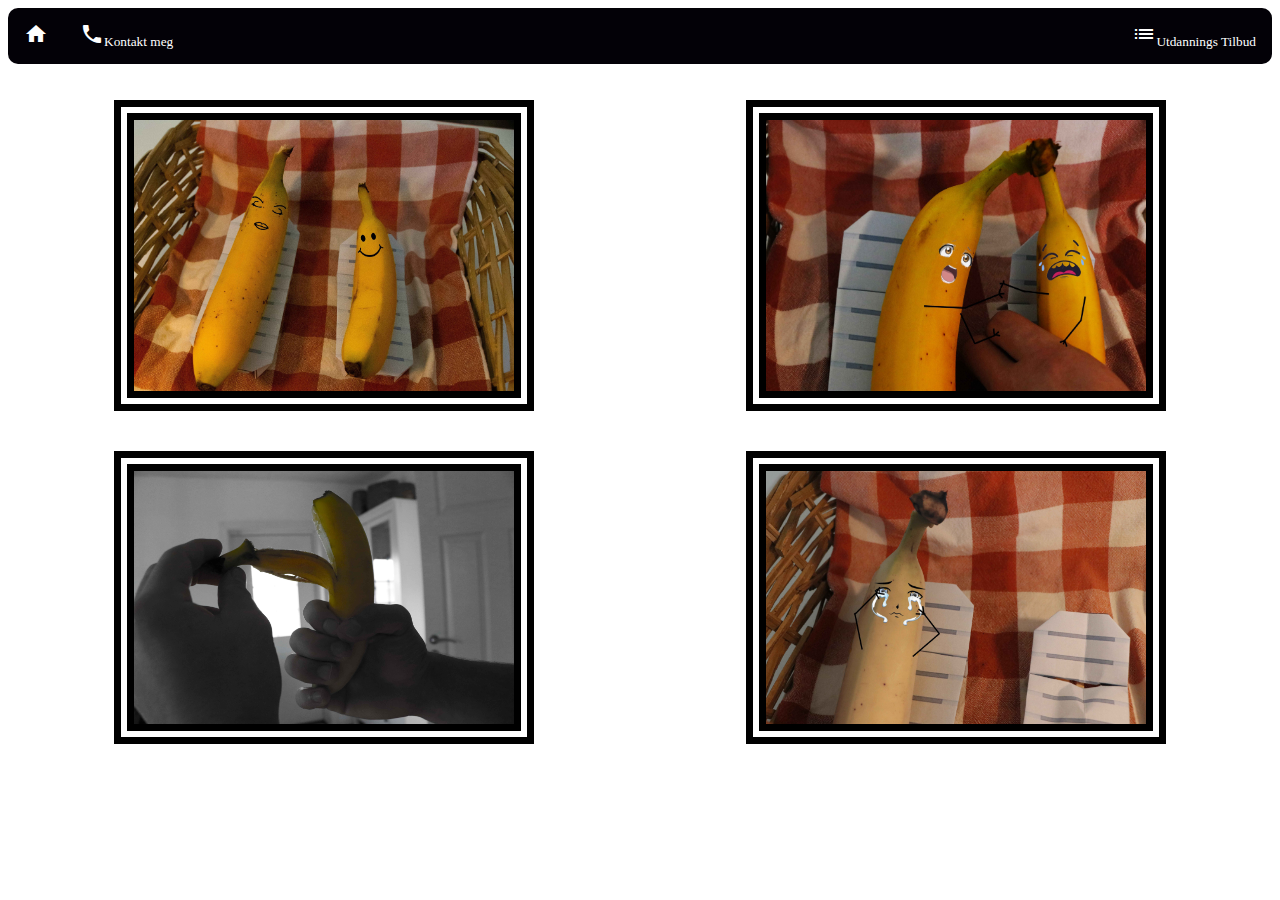
<file: html/firebilderhist.html>
<!DOCTYPE html>
<html lang="no">
<head>
    <meta charset="UTF-8">
    <meta http-equiv="X-UA-Compatible" content="IE=edge">
    <meta name="viewport" content="width=device-width, initial-scale=1.0">
    <link rel="stylesheet" href="https://fonts.googleapis.com/icon?family=Material+Icons">
    <link rel="stylesheet" href="../css/firebilderhist.css">
    <link rel="stylesheet" href="../global/global.css">
    <title>Fire Bilder Hist</title>
</head>
<body>
    <ul>
        <li><a href="../index.html"><i class="material-icons">home</i></a></li>
        <li class="dropdown";style="float:left">
          <a href="javascript:void(0)" class="dropbtn"><small><i class="material-icons">phone</i>Kontakt meg</small></a>
          <div class="dropdown-content">
            <a href="#">Tlf: +47 48349275</a>
            <a href="#">georgi.zhechev15
              @gmail.com</a>
          </div>
    
          <li class="dropdown" style="float: right">
            <a href="javascript:void(0)" class="dropbtn"><small><i class="material-icons">list</i>Utdannings Tilbud</small></a>
            <div class="dropdown-content1">
              <a href="../html/studie.html">Studie</a>
              <a href="../html/IM.html">IT og Medie</a>
              <a href="../html/ssr.html">Salg, Service og Reiseliv (USSR)</a>
              <a href="../html/medier.html">Medie og Kommunikasjon</a>
            </div>
        </li>
      </ul>



<div class="flex-container">
  <div class="div">

    <img src="../bilder/banan 1_3_11zon.jpg" alt="">
  </div>
  <div class="div">

    <img src="../bilder//banan 2.1_4_11zon.jpg" alt="">
  </div>
  <div class="div">

    <img src="../bilder/banan 3.1_5_11zon.jpg" alt="">
  </div>
  <div class="div">

    <img src="../bilder/banan 4.1_2_11zon.jpg" alt="">
  </div>
</div>      
</body>
</html>
</file>
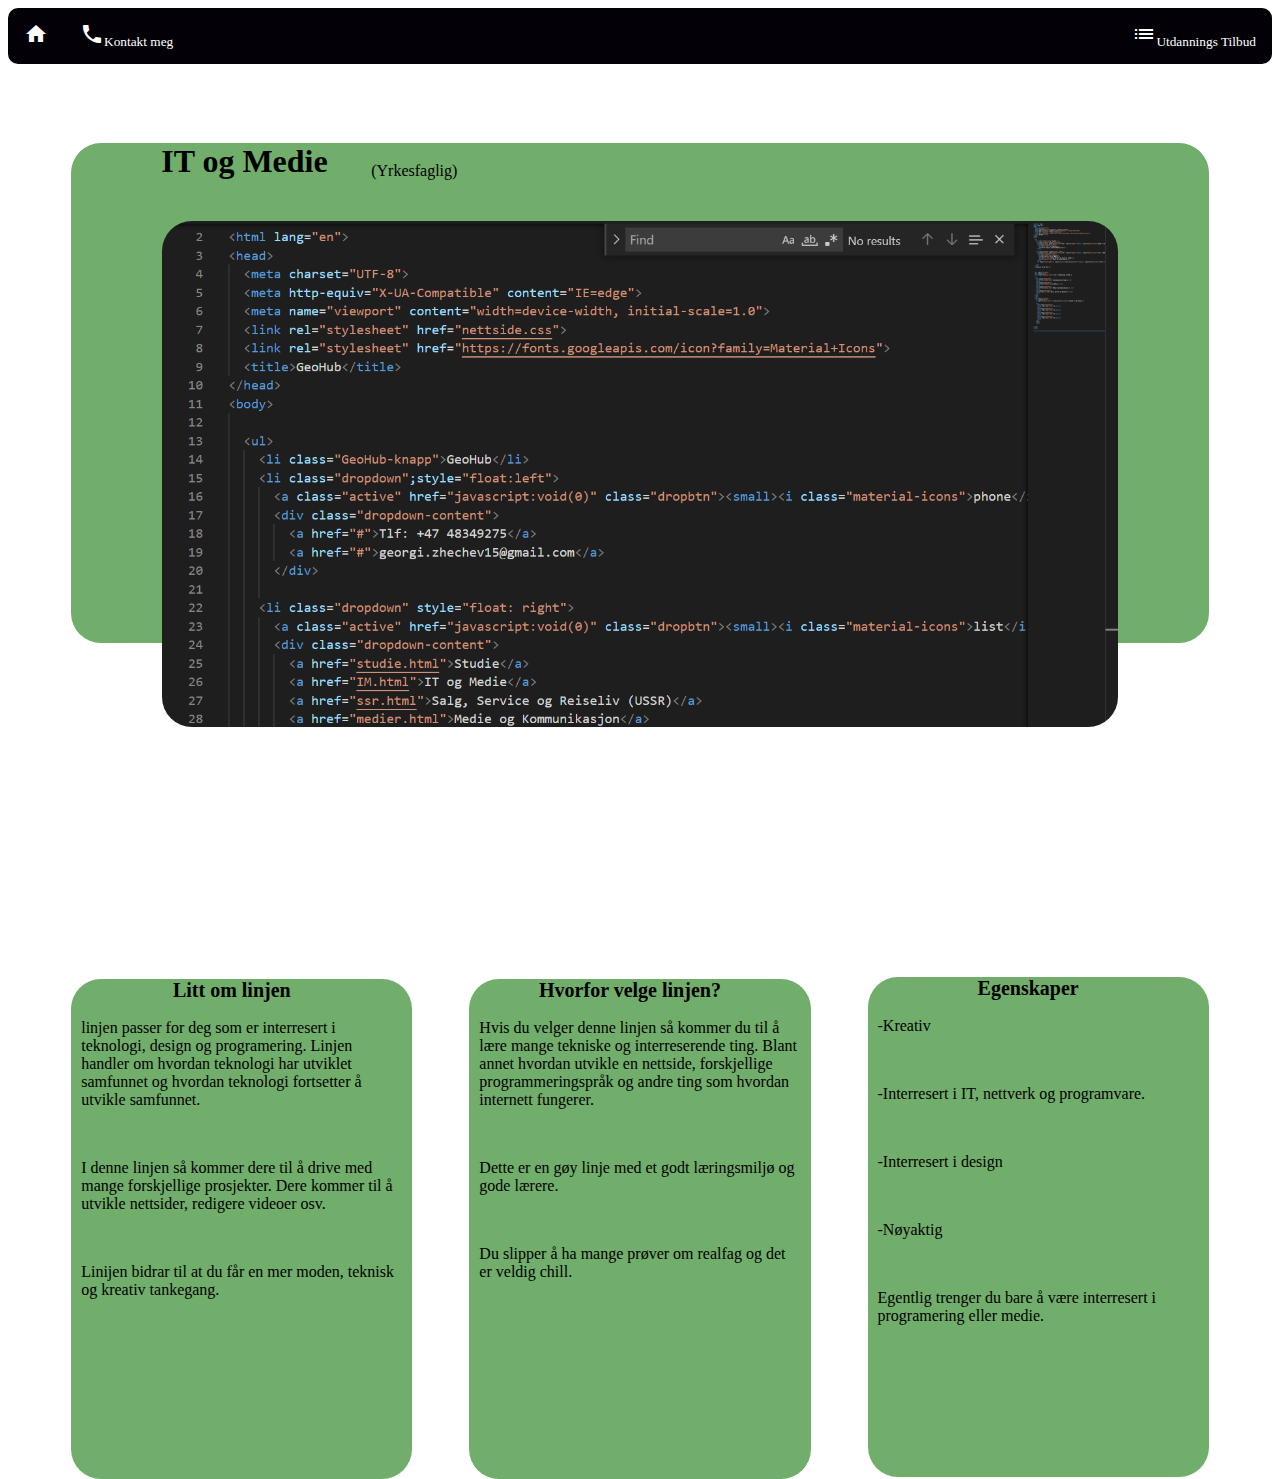
<file: html/IM.html>
<!DOCTYPE html>
<html lang="en">
<head>
    <meta charset="UTF-8">
    <meta http-equiv="X-UA-Compatible" content="IE=edge">
    <meta name="viewport" content="width=device-width, initial-scale=1.0">
    <link rel="stylesheet" href="../css/IM.css">
    <link rel="stylesheet" href="../global/global.css">
    <link rel="stylesheet" href="https://fonts.googleapis.com/icon?family=Material+Icons">
    <title>IT og Medie</title>
</head>
<body>
    <ul>
        <li><a href="../index.html"><i class="material-icons">home</i></a></li>
        <li class="dropdown";style="float:left">
          <a class="active" href="javascript:void(0)" class="dropbtn"><small><i class="material-icons">phone</i>Kontakt meg</small></a>
          <div class="dropdown-content">
            <a href="#">Tlf: +47 48349275</a>
            <a href="#">georgi.zhechev15
              @gmail.com</a>
          </div>
    
          <li class="dropdown" style="float: right">
            <a class="active" href="javascript:void(0)" class="dropbtn"><small><i class="material-icons">list</i>Utdannings Tilbud</small></a>
            <div class="dropdown-content1">
              <a href="studie.html">Studie</a>
              <a href="IM.html">IT og Medie</a>
              <a href="ssr.html">Salg, Service og Reiseliv (USSR)</a>
              <a href="medier.html">Medie og Kommunikasjon</a>
            </div>
        </li>
      </ul>
    
      <div class="container">
        <h1>IT og Medie</h1> <p class="phei">(Yrkesfaglig)</p>
        <img src="../bilder/IT.png">
        </div>
        <div class="container1">
          <div class="col-1">
            <h2 class="text">Litt om linjen</h2>
            <p class="text1"><ol> linjen passer for deg som er interresert i teknologi, design og programering.
              Linjen handler om hvordan teknologi har utviklet samfunnet og hvordan teknologi fortsetter å utvikle samfunnet.</ol><br>
              <ol>I denne linjen så kommer dere til å drive med mange forskjellige prosjekter. Dere kommer til å utvikle nettsider, redigere videoer osv. </ol><br>
              <ol>Linijen bidrar til at du får en mer moden, teknisk og kreativ tankegang.</ol></p>
          </div>
          <div class="col-2">
            <h2 class="text">Hvorfor velge linjen?</h2>
            <p class="text1"><ol>Hvis du velger denne linjen så kommer du til å lære mange tekniske og interreserende ting. Blant annet hvordan utvikle en nettside, forskjellige programmeringspråk og andre ting som hvordan internett fungerer.</ol><br>
              <ol>Dette er en gøy linje med et godt læringsmiljø og gode lærere.</ol><br>
              <ol>Du slipper å ha mange prøver om realfag og det er veldig chill.</ol></p>
          </div>
          <div class="col-3">
            <h2 class="text">Egenskaper</h2>
            <p class="text1"><ol>-Kreativ</ol><br>
              <ol>-Interresert i IT, nettverk og programvare.</ol><br>
              <ol>-Interresert i design</ol><br>
              <ol class="ol1">-Nøyaktig</ol><br>
              <ol>Egentlig trenger du bare å være interresert i programering eller medie.</ol>
            </p>
          </div>
        </div>
</body>
</html>
</file>
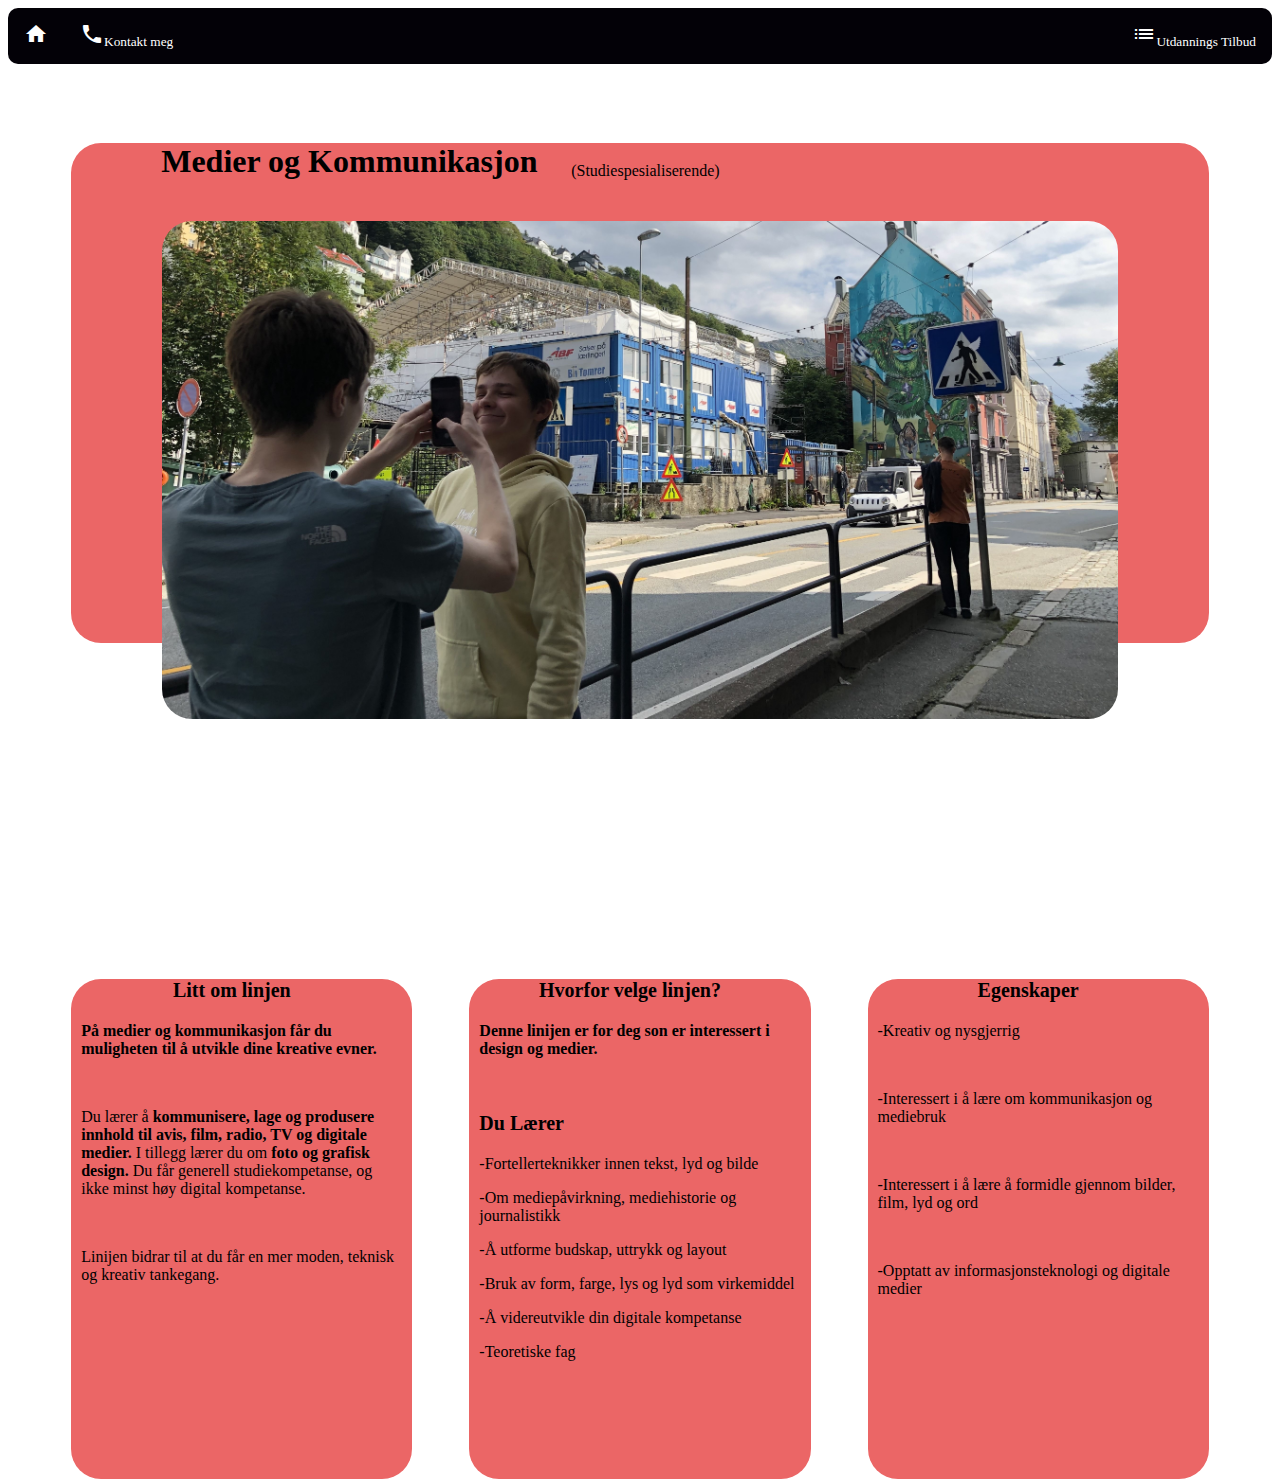
<file: html/medier.html>
<!DOCTYPE html>
<html lang="en">
<head>
    <meta charset="UTF-8">
    <meta http-equiv="X-UA-Compatible" content="IE=edge">
    <meta name="viewport" content="width=device-width, initial-scale=1.0">
    <link rel="stylesheet" href="../css/medier.css">
    <link rel="stylesheet" href="../global/global.css">
    <link rel="stylesheet" href="https://fonts.googleapis.com/icon?family=Material+Icons">
    <title>Medier og Kommunikasjon</title>
</head>
<body>
    <ul>
      <li><a href="../index.html"><i class="material-icons">home</i></a></li>
      <li class="dropdown";style="float:left">
        <a class="active" href="javascript:void(0)" class="dropbtn"><small><i class="material-icons">phone</i>Kontakt meg</small></a>
        <div class="dropdown-content">
          <a href="#">Tlf: +47 48349275</a>
          <a href="#">georgi.zhechev15
            @gmail.com</a>
        </div>
  
        <li class="dropdown" style="float: right">
          <a class="active" href="javascript:void(0)" class="dropbtn"><small><i class="material-icons">list</i>Utdannings Tilbud</small></a>
          <div class="dropdown-content1">
            <a href="studie.html">Studie</a>
            <a href="IM.html">IT og Medie</a>
            <a href="ssr.html">Salg, Service og Reiseliv (USSR)</a>
            <a href="medier.html">Medie og Kommunikasjon</a>
          </div>
      </li>
      </ul>
      <div class="container">
        <h1>Medier og Kommunikasjon</h1> <p class="phei">(Studiespesialiserende)</p>
        <img src="../bilder/image8.jpeg">
        </div>
        <div class="container1">
          <div class="col-1">
            <h2 class="text">Litt om linjen</h2>
            <p class="text"><ol><strong>På medier og kommunikasjon får du muligheten til å utvikle dine kreative evner.</strong> </ol><br>
              <ol>Du lærer å <strong>kommunisere, lage og produsere innhold til avis, film, radio, TV og digitale medier.</strong> I tillegg lærer du om <strong>foto og grafisk design.</strong> Du får generell studiekompetanse, og ikke minst høy digital kompetanse. </ol><br>
              <ol>Linijen bidrar til at du får en mer moden, teknisk og kreativ tankegang.</ol></p>
          </div>
          <div class="col-2">
            <h2 class="text">Hvorfor velge linjen?</h2>
            <p class="text">
              <ol><strong>Denne linijen er for deg son er interessert i design og medier.</strong></ol><br>
              <ol class="ol1"><strong>Du Lærer</strong></ol>
              <ol>-Fortellerteknikker innen tekst, lyd og bilde</ol>
              <ol>-Om mediepåvirkning, mediehistorie og journalistikk</ol>
              <ol>-Å utforme budskap, uttrykk og layout</ol>
              <ol>-Bruk av form, farge, lys og lyd som virkemiddel</ol>
              <ol>-Å videreutvikle din digitale kompetanse</ol>
              <ol>-Teoretiske fag</ol></p>
          </div>
          <div class="col-3">
            <h2 class="text">Egenskaper</h2>
            <p class="text"><ol>-Kreativ og nysgjerrig</ol><br>
              <ol>-Interessert i å lære om kommunikasjon og mediebruk</ol><br>
              <ol>-Interessert i å lære å formidle gjennom bilder, film, lyd og ord</ol><br>
              <ol>-Opptatt av informasjonsteknologi og digitale medier</ol>
            </p>
          </div>
        </div>

</body>
</html>
</file>
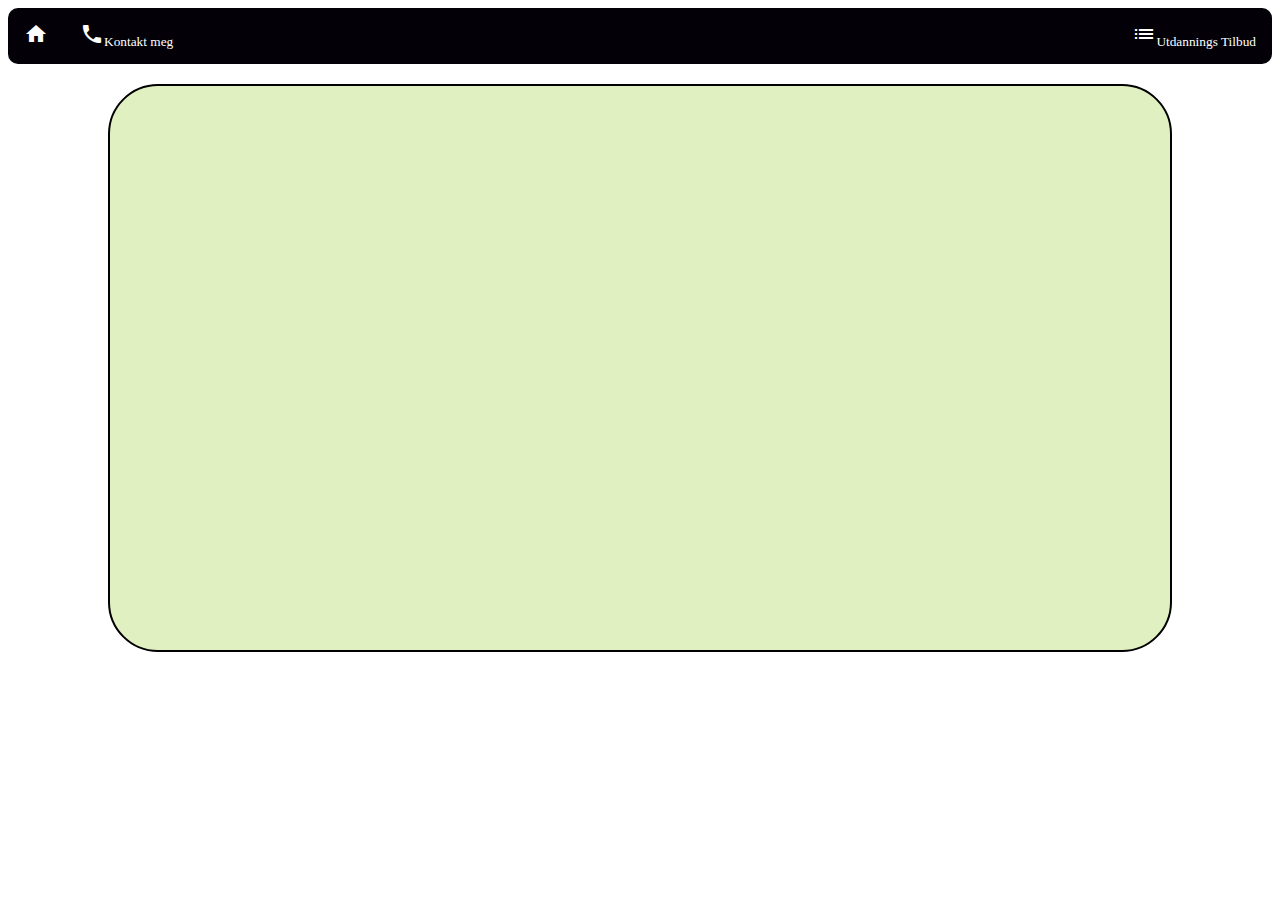
<file: html/powerpoint.html>
<!DOCTYPE html>
<html lang="en">
<head>
    <meta charset="UTF-8">
    <meta http-equiv="X-UA-Compatible" content="IE=edge">
    <meta name="viewport" content="width=device-width, initial-scale=1.0">
    <link rel="stylesheet" href="https://fonts.googleapis.com/icon?family=Material+Icons">
    <link rel="stylesheet" href="../global/global.css">
    <link rel="stylesheet" href="../css/powerpoint.css">
    <title>Document</title>
</head>
<body>
    <ul>
    <li><a href="../index.html"><i class="material-icons">home</i></a></li>
    <li class="dropdown";style="float:left">
      <a href="javascript:void(0)" class="dropbtn"><small><i class="material-icons">phone</i>Kontakt meg</small></a>
      <div class="dropdown-content">
        <a href="#">Tlf: +47 48349275</a>
        <a href="#">georgi.zhechev15
          @gmail.com</a>
      </div>

      <li class="dropdown" style="float: right">
        <a href="javascript:void(0)" class="dropbtn"><small><i class="material-icons">list</i>Utdannings Tilbud</small></a>
        <div class="dropdown-content1">
          <a href="../html/studie.html">Studie</a>
          <a href="../html/IM.html">IT og Medie</a>
          <a href="../html/ssr.html">Salg, Service og Reiseliv (USSR)</a>
          <a href="../html/medier.html">Medie og Kommunikasjon</a>
        </div>
    </li>
  </ul>
<div class="flex-container">
    <div>
        <iframe class="pp" src="https://vlfksky-my.sharepoint.com/personal/e-geozhe_iskule_no/_layouts/15/Doc.aspx?sourcedoc={acffc29a-e849-48e1-bf0c-8c1a14f10a26}&amp;action=embedview&amp;wdAr=1.7777777777777777" width="476px" height="288px" frameborder="0">This is an embedded <a target="_blank" href="https://office.com">Microsoft Office</a> presentation, powered by <a target="_blank" href="https://office.com/webapps">Office</a>.</iframe>    </div>

</div>
<div class="pp1">
    <div>
        <img src="../bilder/Skjermbilde1.png" alt="">
    </div>
    <div>
        <img src="../bilder/Skjermbilde2.png" alt="">
    </div>
    <div>
        <img src="../bilder/Skjermbilde3.png" alt="">
    </div>
    <div>
        <img src="../bilder/Skjermbilde4.png" alt="">
    </div>
    <div>
        <img src="../bilder/Skjermbilde5.png" alt="">
    </div>
</div>
</body>
</html>
</file>
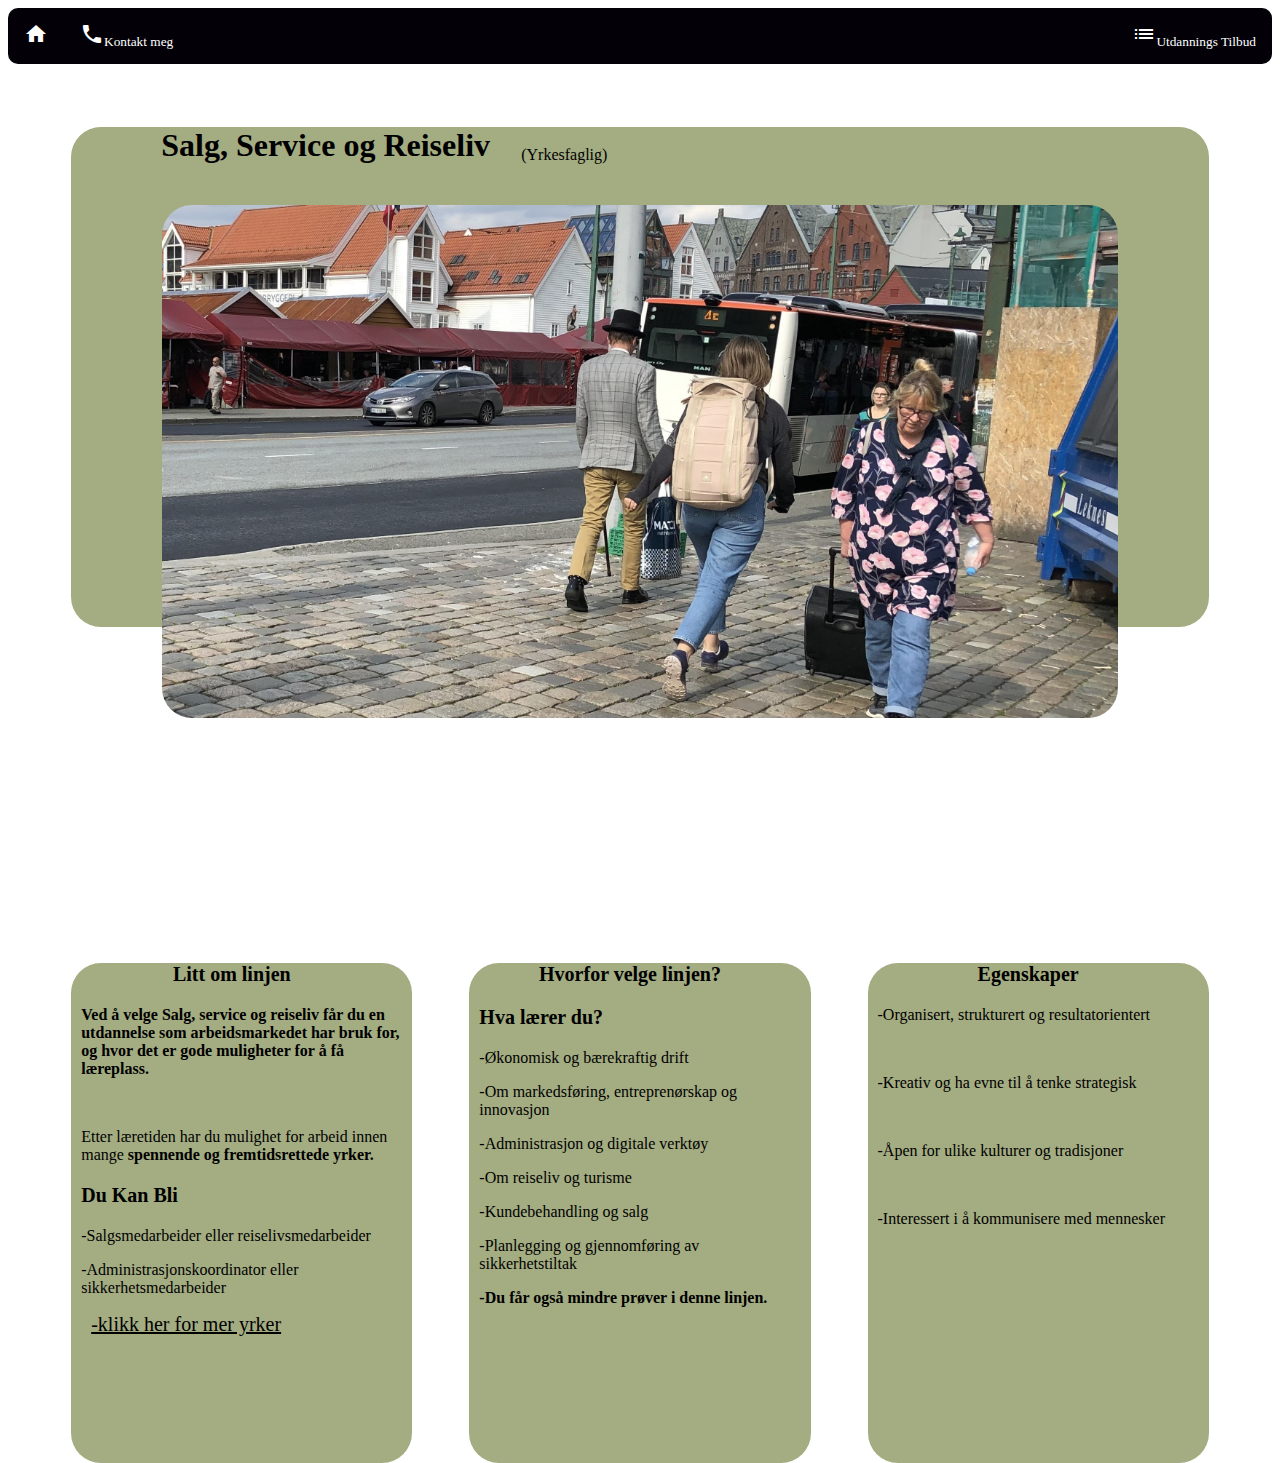
<file: html/ssr.html>
<!DOCTYPE html>
<html lang="en">
<head>
    <meta charset="UTF-8">
    <meta http-equiv="X-UA-Compatible" content="IE=edge">
    <meta name="viewport" content="width=device-width, initial-scale=1.0">
    <link rel="stylesheet" href="../css/ssr.css">
    <link rel="stylesheet" href="../global/global.css">
    <link rel="stylesheet" href="https://fonts.googleapis.com/icon?family=Material+Icons">
    <title>Salg, Service og Reiseliv</title>
</head>
<body>
    <ul>
        <li><a href="../index.html"><i class="material-icons">home</i></a></li>
        <li class="dropdown";style="float:left">
          <a class="active" href="javascript:void(0)" class="dropbtn"><small><i class="material-icons">phone</i>Kontakt meg</small></a>
          <div class="dropdown-content">
            <a href="#">Tlf: +47 48349275</a>
            <a href="#">georgi.zhechev15
              @gmail.com</a>
          </div>
    
          <li class="dropdown" style="float: right">
            <a class="active" href="javascript:void(0)" class="dropbtn"><small><i class="material-icons">list</i>Utdannings Tilbud</small></a>
            <div class="dropdown-content1">
              <a href="../html/studie.html">Studie</a>
              <a href="../html/IM.html">IT og Medie</a>
              <a href="../html/ssr.html">Salg, Service og Reiseliv</a>
              <a href="../html/medier.html">Medie og Kommunikasjon</a>
            </div>
        </li>
      </ul>
      <div class="container">
        <h1>Salg, Service og Reiseliv</h1> <p class="phei">(Yrkesfaglig)</p>
        <img src="../bilder/image7.jpeg">
        </div>
        <div class="container1">
          <div class="col-1">
            <h2 class="text">Litt om linjen</h2>
            <p class="text"><ol><strong>Ved å velge Salg, service og reiseliv får du en utdannelse som arbeidsmarkedet har bruk for, og hvor det er gode muligheter for å få læreplass.</strong> </ol><br>
              <ol>Etter læretiden har du mulighet for arbeid innen mange <strong>spennende og fremtidsrettede yrker.</strong></ol>
              <ol class="ol2"><strong>Du Kan Bli</strong></ol>
            <ol>-Salgsmedarbeider eller reiselivsmedarbeider</ol>
            <ol>-Administrasjonskoordinator eller sikkerhetsmedarbeider</ol>
            <a class="link1" href="https://www.vilbli.no/nb/nb/no/yrker-og-kompetanser-salg-service-og-reiseliv/program/v.sr/v.srssr1----/p3">-klikk her for mer yrker</a>
            </p>
          </div>
          <div class="col-2">
            <h2 class="text">Hvorfor velge linjen?</h2>
            <p class="text">
              <ol class="ol2"><strong>Hva lærer du?</strong></ol>
              <ol>-Økonomisk og bærekraftig drift</ol>
              <ol>-Om markedsføring, entreprenørskap og innovasjon</ol>
              <ol>-Administrasjon og digitale verktøy</ol>
              <ol>-Om reiseliv og turisme</ol>
              <ol>-Kundebehandling og salg</ol>
              <ol>-Planlegging og gjennomføring av sikkerhetstiltak</ol>
              <ol><strong>-Du får også mindre prøver i denne linjen.</strong></ol></p>
          </div>
          <div class="col-3">
            <h2 class="text">Egenskaper</h2>
            <p class="text"><ol>-Organisert, strukturert og resultatorientert</ol><br>
              <ol>-Kreativ og ha evne til å tenke strategisk</ol><br>
              <ol>-Åpen for ulike kulturer og tradisjoner</ol><br>
              <ol>-Interessert i å kommunisere med mennesker</ol><br>
            </p>
          </div>
        </div>
    
</body>
</html>
</file>
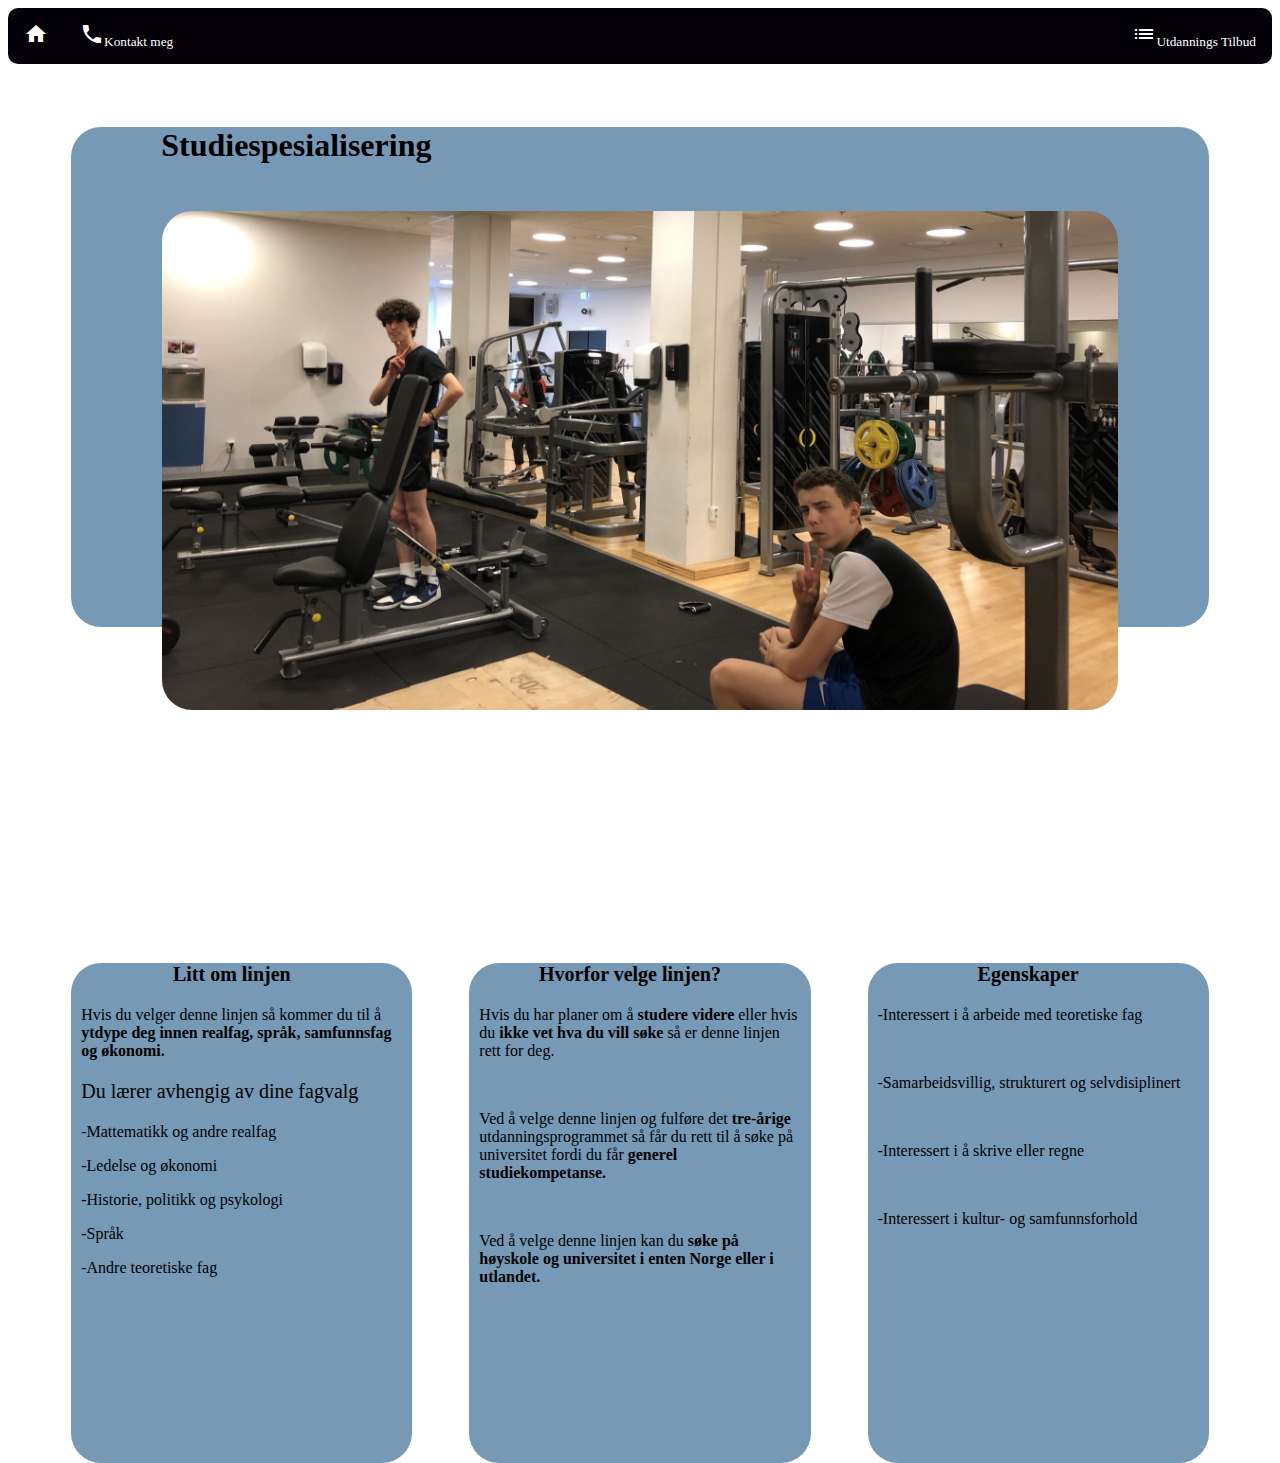
<file: html/studie.html>
<!DOCTYPE html>
<html lang="en">
<head>
    <meta charset="UTF-8">
    <meta http-equiv="X-UA-Compatible" content="IE=edge">
    <meta name="viewport" content="width=device-width, initial-scale=1.0">
    <link rel="stylesheet" href="../css/studie.css">
    <link rel="stylesheet" href="https://fonts.googleapis.com/icon?family=Material+Icons">
    <link rel="stylesheet" href="../global/global.css">
    <title>Studiespesialisering</title>
</head>
<body>
    <ul>
        <li><a href="../index.html"><i class="material-icons">home</i></a></li>
        <li class="dropdown";style="float:left">
          <a class="active" href="javascript:void(0)" class="dropbtn"><small><i class="material-icons">phone</i>Kontakt meg</small></a>
          <div class="dropdown-content">
            <a href="#">Tlf: +47 48349275</a>
            <a href="#">georgi.zhechev15
              @gmail.com</a>
          </div>
    
          <li class="dropdown" style="float: right">
            <a class="active" href="javascript:void(0)" class="dropbtn"><small><i class="material-icons">list</i>Utdannings Tilbud</small></a>
            <div class="dropdown-content1">
              <a href="../html/studie.html">Studie</a>
              <a href="../html/IM.html">IT og Medie</a>
              <a href="../html/ssr.html">Salg, Service og Reiseliv (USSR)</a>
              <a href="../html/medier.html">Medie og Kommunikasjon</a>
            </div>
        </li>
      </ul>
    
  <div class="container">
    <h1>Studiespesialisering</h1>
    <img class="bilde" src="../bilder/image9.jpeg">
    </div>
    <div class="container1">
      <div class="col-1">
        <h2 class="text">Litt om linjen</h2>
        <p class="text"><ol> Hvis du velger denne linjen så kommer du til å <strong>ytdype deg innen realfag, språk, samfunnsfag og økonomi.</strong></ol>
          <ol class="ol1">Du lærer avhengig av dine fagvalg</ol>
          <ol>-Mattematikk og andre realfag</ol>
          <ol>-Ledelse og økonomi</ol>
          <ol>-Historie, politikk og psykologi</ol>
          <ol>-Språk</ol>
          <ol>-Andre teoretiske fag</ol>
      </div>
      <div class="col-2">
        <h2 class="text">Hvorfor velge linjen?</h2>
        <p class="text"><ol>Hvis du har planer om å <strong>studere videre</strong> eller hvis du <strong>ikke vet hva du vill søke</strong> så er denne linjen rett for deg.</ol><br>
          <ol>Ved å velge denne linjen og fulføre det <strong>tre-årige</strong> utdanningsprogrammet så får du rett til å søke på universitet fordi du får <strong>generel studiekompetanse.</strong></ol><br>
          <ol>Ved å velge denne linjen kan du <strong>søke på høyskole og universitet i enten Norge eller i utlandet.</strong></ol>
          <ol></ol></p>
      </div>
      <div class="col-3">
        <h2 class="text">Egenskaper</h2>
        <p class="text"><ol>-Interessert i å arbeide med teoretiske fag</ol><br>
          <ol>-Samarbeidsvillig, strukturert og selvdisiplinert</ol><br>
          <ol>-Interessert i å skrive eller regne</ol><br>
          <ol>-Interessert i kultur- og samfunnsforhold</ol><br>
        </p>
      </div>
    </div>

</body>
</html>
</file>
<file: css/firebilderhist.css>
.flex-container {
  display: grid;
  grid-template-columns: repeat(auto-fit, minmax(600px,2fr));
}

.div{
  margin-top: 40px;
  display: flex;
  justify-content: space-around;
  float: center;
  margin-bottom: 40px;
}


img{
    width: 60%;
    height: auto;
    min-width: 300px;
    outline-style: double;
    outline-width: 20px;
}


@media screen and (min-width: 1800px){
  .flex-container {
    display: grid;
    grid-template-columns: repeat(auto-fit, minmax(800px,2fr));
  }
  
}

@media screen and (min-width: 2800px){
  .flex-container {
    display: grid;
    grid-template-columns: repeat(auto-fit, minmax(1200px,2fr));
  }
  
}

  
  
  
  @media screen and (max-width: 800px){

  .dropbtn{
    font-size: 14px;

  }

  .flex-container {
    display: grid;
    grid-template-columns: repeat(auto-fit, minmax(400px,2fr));
  }
  

}
  
  
  @media screen and (max-width: 600px){
  .dropbtn{
    font-size: 14px;

  }
  }
  
  @media screen and (max-width: 314px){
  .dropbtn{
    font-size: 12px;

  }
  }
  @media screen and (max-width: 450px){

    .flex-container {
      display: grid;
      grid-template-columns: repeat(auto-fit, minmax(200px,2fr));
    }
    
    }

    @media screen and (max-width: 350px){

      img{
        min-width: 100px;
        width: 70%;
      }
      
      }
@media screen and (max-width: 390px){
  .dropbtn{
    font-size:11px;
    padding-left: 0px;
    padding-right: 0px;
  }

}
</file>
<file: global/global.css>
ul {
      list-style-type: none;
      margin-top: 8px;
      padding: 0px;
      overflow: hidden;
      background-color: #030107;
      border-radius: 10px;
    }
    
    li {
      float: left;
    }
    /*dfor navbar and boxes*/
    li a, .dropbtn {
      display: inline-block;
      color: white;
      text-align: center;
      padding: 14px 16px;
      text-decoration: none;
      font-family: 'Times New Roman', Times, serif;
    }
    /*For tekst on navbar*/
    
    li a:hover, .dropdown:hover{
      background-color: #180836;
    }
    /*change color when hover over navbar (li/dropdown)*/
  
    .dropdown-content {
      display: none;
      position: absolute;
      max-width: 220px;
      margin-left: 0px;
      z-index: 1;
    }
    .dropdown-content1 {
      display: none;
      position: absolute;
      max-width: 200px;
      margin-left: 0px;
      z-index: 1;
    }
    @media screen and (max-width: 1000px){
      .dropdown-content {
        left: 0;
      }
      .dropdown-content1 {
        right: 0;
      }
    }
    /*For the dropdown blocks*/
    
    .dropdown-content a {
      color: black;
      padding: 12px 16px;
      text-decoration: none;
      display: block;
      text-align: left;
      box-shadow: rgba(50, 50, 93, 0.25) 0px 50px 100px -20px, rgba(0, 0, 0, 0.3) 0px 30px 60px -30px, rgba(10, 37, 64, 0.35) 0px -2px 6px 0px inset;
      background-color: white;
      border-radius: 10px;
    }
    .dropdown-content1 a {
      color: black;
      padding: 12px 16px;
      text-decoration: none;
      display: block;
      text-align: left;
      box-shadow: rgba(50, 50, 93, 0.25) 0px 50px 100px -20px, rgba(0, 0, 0, 0.3) 0px 30px 60px -30px, rgba(10, 37, 64, 0.35) 0px -2px 6px 0px inset;
      background-color: white;
      border-radius: 10px;
    }
    /*For text in blocks*/
    
    .dropdown-content a:hover 
    {background-color: #e4ec6d;
    }
    .dropdown-content1 a:hover 
    {background-color: #e4ec6d;
    }
    /*For color when hover over tekst background*/
    .dropdown:hover .dropdown-content {
      display: block;
      border-radius: 10px;
    }
    .dropdown:hover .dropdown-content1 {
      display: block;
      border-radius: 10px;
    }
  /*When hover over navbar display dropdown content.*/
</file>
<file: css/IM.css>
img{
    width: 84%;
    margin: 8%;
    margin-top: 25px;
    border-radius: 30px;
  }
.container{
    width:100%;
    height: 500px;
    float: left;
}
h1{
  color: black;
  margin-left: 90px;
  margin-top: 0px;
  
}
.text{
  font-size: 20px;
  padding: 0px;
  margin-top: 20px;
  padding-left: 20px;
  color: black;
  text-align: center;
  margin-right: 40px;
}
.texth2_mid{
  font-size: 20px;
  padding: 0px;
  margin-top: 20px;
  padding-left: 20px;
  color: black;
  text-align: center;
  margin-right: 40px;
}

ol{
  color: black;
  padding-left: 10px;
  padding-right: 10px;
  font-family: cursive;
}
.ol1{
  color: black;
  padding-left: 10px;
  padding-right: 10px;
  font-family: cursive;
  list-style-type:square;
}


.phei{
  margin-left: 300px;
  margin-top: -40px;
}
.container{
  height: 500px;
  width: 90%;
  margin: 5%;
  border-radius: 30px;
  background-color: #71ad6b;
}
.container1{
  height: 500px;
  width: 90%;
  margin-left: 5%;
  margin-top: 20%;
  border-radius: 30px;

  float:left;
}
.col-1{
  height: 500px;
  width: 30%;
  margin-left: 0px;
  border-radius: 30px;
  background-color: #71ad6b;
}
.col-2{
  height: 500px;
  width: 30%;
  margin-top: -520px;
  margin-left: 35%;
  border-radius: 30px;
  background-color: #71ad6b;
}
.col-3{
  height: 500px;
  width: 30%;
  margin-top: -522px;
  margin-left: 70%;
  border-radius: 30px;
  background-color: #71ad6b;
}



@media screen and (min-width: 1700px){
  .container{
    height: 700px;
  }
  h1{
    font-size: 55px;
  }
  .phei{
    margin-left: 600px;
  }
}


@media screen and (min-width: 2500px){
  h1{
    font-size: 65px;
  }
  .container{
    height: 1200px;
  }
.ol2{
  font-size: 40px;
}
ol{
  font-size: 30px;
}
.col-1{
  height: 1000px;
}
.col-2{
  height: 1000px;
  margin-top: -1020px;
}
.col-3{
  height: 1000px;
  margin-top: -1020px;
}
.text{
  font-size: 50px;
}
}




@media screen and (max-width: 49.9375rem){
  .active{
    font-size: 12px;
  }
  
  .container{
    margin: 0px;
    margin-top: 40px;
    width: 100%;
    height: fit-content;
    margin-bottom: 70px;
  }
  img{
    margin: 0px;
    margin-left:1% ;
    width: 98%;
  }
.phei{
  margin-left: 63%;
}
  h1{
    margin-left: 7%;
  }
  .container1{
    width: 100%;
    margin: 0px;
    float: left;
  }
  .col-1{
    margin: 0px;
    width: 100%;
    height: 345px;
  }
  .col-2{
    margin: 0px;
    width: 100%;
    margin-left: -0%;
    margin-top: 0px;
    height: 345px;
  }
  .col-3{
    margin: 0px;
    width: 100%;
    margin-left: -0%;
    margin-top: 0px;
    height: 345px;
  }

  .text{
    font-size: 20px;
    padding-left: 20px;
    margin-top: 20px;
    padding-left: 20px;
    color: black;
    text-align: center;
    margin-right: 40px;
  }

  ol{
    color: black;
    padding-left: 10px;
    padding-right: 10px;
    font-family: 'Times New Roman', Times, serif;
    font-size: 13px;
  }
  .ol1{
    color: black;
    padding-left: 0px;
    padding-right: 0px;
    font-family: 'Times New Roman', Times, serif;
    list-style-type:square;
    padding: 10px;
    font-size: 12px;
  }

}



@media screen and (max-width: 19.9375rem){
  h1{
    font-size: 17px;
    margin-left: 15px;
  }
  .phei{
    margin-left: 15px;
    margin-top: -10px;
  }
  img{
    margin-top: 0px;
  }
  .active{
    font-size: 10px;
  }
    .text{
      margin-left: -7px;
    }
}
</file>
<file: css/medier.css>
img{
    width: 84%;
    margin: 8%;
    margin-top: 25px;
    border-radius: 30px;
  }
.container{
    width:100%;
    height: 500px;
    float: left;
}
h1{
  color: black;
  margin-left: 90px;
  margin-top: 0px;
  
}
.text{
  font-size: 20px;
  padding: 0px;
  margin-top: 20px;
  padding-left: 20px;
  color: black;
  text-align: center;
  margin-right: 40px;
}

ol{
  color: black;
  padding-left: 10px;
  padding-right: 10px;
  font-family: cursive;
}
.ol1{
  color: black;
  padding-left: 10px;
  padding-right: 10px;
  font-family: cursive;
  font-size: 20px;
  list-style-type:square;
}

.phei{
  margin-left: 500px;
  margin-top: -40px;
}
.container{
  height: 500px;
  width: 90%;
  margin: 5%;
  border-radius: 30px;
  background-color: #eb6666;
}
.container1{
  height: 500px;
  width: 90%;
  margin-left: 5%;
  margin-top: 20%;
  border-radius: 30px;

  float:left;
}
.col-1{
  height: 500px;
  width: 30%;
  margin-left: 0px;
  border-radius: 30px;
  background-color: #eb6666;
}
.col-2{
  height: 500px;
  width: 30%;
  margin-top: -520px;
  margin-left: 35%;
  border-radius: 30px;
  background-color: #eb6666;
}
.col-3{
  height: 500px;
  width: 30%;
  margin-top: -520px;
  margin-left: 70%;
  border-radius: 30px;
  background-color: #eb6666;
}


@media screen and (min-width: 1700px){
  .container{
    height: 700px;
  }
  h1{
    font-size: 55px;
  }
  .phei{
    margin-left: 600px;
  }
}


@media screen and (min-width: 2500px){
  h1{
    font-size: 65px;
  }
  .container{
    height: 1200px;
  }
.ol2{
  font-size: 40px;
}
ol{
  font-size: 30px;
}
.col-1{
  height: 1000px;
}
.col-2{
  height: 1000px;
  margin-top: -1020px;
}
.col-3{
  height: 1000px;
  margin-top: -1020px;
}
.text{
  font-size: 50px;
}
}



@media screen and (max-width: 49.9375rem){
  .active{
    font-size: 12px;
  }
  
  .container{
    margin: 0px;
    margin-top: 40px;
    width: 100%;
    height: fit-content;
    margin-bottom: 70px;
  }
  img{
    margin: 0px;
    margin-left:1% ;
    width: 98%;
    margin-top: 25px;
  }
.phei{
  margin-left: 200px;
  margin-top: -70px;
  font-size: 10px;
}
h1{
  margin-left: 15%;
}
  
  .container1{
    width: 100%;
    margin: 0px;
    float: left;
  }
  .col-1{
    margin: 0px;
    width: 100%;
    height: 345px;
  }
  .col-2{
    margin: 0px;
    width: 100%;
    margin-left: -0%;
    margin-top: 0px;
    height: 345px;
  }
  .col-3{
    margin: 0px;
    width: 100%;
    margin-left: -0%;
    margin-top: 0px;
    height: 345px;
  }

  .text{
    font-size: 20px;
    padding-left: 20px;
    margin-top: 20px;
    padding-left: 20px;
    color: black;
    text-align: center;
    margin-right: 40px;
  }

  ol{
    color: black;
    padding-left: 10px;
    padding-right: 10px;
    font-family: 'Times New Roman', Times, serif;
    font-size: 13px;
  }
  .ol1{
    color: black;
    padding-left: 0px;
    padding-right: 0px;
    font-family: 'Times New Roman', Times, serif;
    list-style-type:square;
    padding: 10px;
    font-size: 12px;
  }

}


@media screen and (max-width: 19.9375rem){
  h1{
    font-size: 17px;
    margin-left: 15px;
  }
  .phei{
    margin-left: 15px;
    margin-top: -10px;
  }
  img{
    margin-top: 0px;
  }
  .active{
    font-size: 10px;
  }

    .text{
      margin-left: -7px;
    }
}
</file>
<file: css/powerpoint.css>
.flex-container{
    display: flex;
    justify-content: center;
    align-self: center;
    border: 2px solid;
    background-color: #e0f0c0;
    margin: 200px;
    margin-top: 150px;
    border-radius: 50px;
}
.flex-container > *{
    margin-top: 50px;
    margin-bottom: 50px;
}
.pp1{
    display: none;
}

@media screen and (max-width: 3200px){
    .pp{
        width: 2000px;
        height: 1150px;
    }
}
@media screen and (max-width: 2700px){
    .flex-container{
        margin-top: 50px;
    }
    .pp{
        width: 1500px;
        height: 880px;
    }
}
@media screen and (max-width: 2300px){
    .flex-container{
        margin: 100px;
        margin-top: 50px;
    }
    .pp{
        width: 1200px;
        height: 700px;
    }
}
@media screen and (max-width: 1800px){
    .flex-container{
        margin: 100px;
        margin: 100px;
        margin-top: 20px;
    }
    .flex-container > *{
        margin-top: 30px;
        margin-bottom: 30px;
    }
    .pp{
        width: 1150px;
        height: 675px;
    }
}
@media screen and (max-width: 1600px){
    .flex-container{
        margin: 100px;
        margin: 100px;
        margin-top: 20px;
    }
    .flex-container > *{
        margin-top: 30px;
        margin-bottom: 30px;
    }
    .pp{
        width: 800px;
        height: 500px;
    }
}

@media screen and (max-width: 1200px){
    .flex-container{
        margin: 50px;
        margin-top: 20px;

    }
    .flex-container > *{
        margin-top: 30px;
        margin-bottom: 30px;
    }
    .pp{
        width: 800px;
        height: 500px;
    }
}

@media screen and (max-width: 1000px){
    .flex-container{
        display: none;

    }
    .flex-container > *{
        display: none;

    }
    .pp{
        display: none;
    }
    .pp1{
        display:grid;
        grid-template-columns: repeat(auto-fit, minmax(200px 2fr));
    }
    .pp1 > *{
        margin-top: 40px;
        display: flex;
        justify-content: space-around;
        float: center;
        margin-bottom: 40px;
      }
    img{
        width: 60%;
        height: auto;
        min-width: 300px;
        outline-style: double;
        outline-width: 20px;
    }
}

  

  
  
  @media screen and (max-width: 600px){
  .dropbtn{
    font-size: 14px;

  }
  }
  
  @media screen and (max-width: 314px){
  .dropbtn{
    font-size: 12px;

  }
  }
  @media screen and (max-width: 450px){

    .pp1 {
      display: grid;
      grid-template-columns: repeat(auto-fit, minmax(200px,2fr));
    }
    
    }

    @media screen and (max-width: 350px){

      img{
        min-width: 100px;
        width: 70%;
      }
      
      }
@media screen and (max-width: 390px){
  .dropbtn{
    font-size:11px;
    padding-left: 0px;
    padding-right: 0px;
  }

}
</file>
<file: css/ssr.css>
h1{
    color: black;
    margin-left: 90px;
    margin-top: 0px;
    
  }
  .text{
    font-size: 20px;
    padding: 0px;
    margin-top: 20px;
    padding-left: 20px;
    color: black;
    text-align: center;
    margin-right: 40px;
  }
  
  ol{
    color: black;
    padding-left: 10px;
    padding-right: 10px;
    font-family: cursive;
  }
.ol2{
  color: black;
  font-size: 20px;
  font-family: 'Times New Roman', Times, serif;
}

.link1{
  font-size: 20px;
  padding: 0px;
  margin-top: 20px;
  padding-left: 20px;
  color: black;

}

.phei{
  margin-left: 450px;
  margin-top: -40px;
}
  
  img{
    width: 84%;
    margin: 8%;
    margin-top: 25px;
    border-radius: 30px;
  }
  
  .container{
    height: 500px;
    width: 90%;
    margin: 5%;
    border-radius: 30px;
    background-color: #a4ac82;
  }
  .container1{
    height: 500px;
    width: 90%;
    margin-left: 5%;
    margin-top: 20%;
    border-radius: 30px;
    float:left;
  }
  .col-1{
    height: 500px;
    width: 30%;
    margin-left: 0px;
    border-radius: 30px;
    background-color: #a4ac82;
  }
  .col-2{
    height: 500px;
    width: 30%;
    margin-top: -520px;
    margin-left: 35%;
    border-radius: 30px;
    background-color: #a4ac82;
  }
  .col-3{
    height: 500px;
    width: 30%;
    margin-top: -520px;
    margin-left: 70%;
    border-radius: 30px;
    background-color: #a4ac82;
  }

@media screen and (min-width: 1700px){
  .container{
    height: 700px;
  }
  h1{
    font-size: 55px;
  }
  .phei{
    margin-left: 600px;
  }
}


@media screen and (min-width: 2500px){
  h1{
    font-size: 65px;
  }
  .container{
    height: 1200px;
  }
.ol2{
  font-size: 40px;
}
ol{
  font-size: 30px;
}
.col-1{
  height: 1000px;
}
.col-2{
  height: 1000px;
  margin-top: -1020px;
}
.col-3{
  height: 1000px;
  margin-top: -1020px;
}
.text{
  font-size: 50px;
}
}




@media screen and (max-width: 49.9375rem){
  .active{
    font-size: 12px;
  }
  .container{
    margin: 0px;
    margin-top: 40px;
    width: 100%;
    height: fit-content;
    margin-bottom: 70px;
  }
  img{
    margin: 0px;
    margin-left:1% ;
    width: 98%;
  }
.phei{
  margin-left: 50%;
  margin-top: -25px;
  font-size: 8px;
}
h1{
  margin-left: 8%;
}
  
  .container1{
    width: 100%;
    margin: 0px;
    float: left;
  }
  .col-1{
    margin: 0px;
    width: 100%;
    height: 345px;
  }
  .col-2{
    margin: 0px;
    width: 100%;
    margin-left: -0%;
    margin-top: 0px;
    height: 345px;
  }
  .col-3{
    margin: 0px;
    width: 100%;
    margin-left: -0%;
    margin-top: 0px;
    height: 345px;
  }

  .text{
    font-size: 20px;
    padding-left: 20px;
    margin-top: 20px;
    padding-left: 20px;
    color: black;
    text-align: center;
    margin-right: 40px;
  }

  ol{
    color: black;
    padding-left: 10px;
    padding-right: 10px;
    font-family: 'Times New Roman', Times, serif;
    font-size: 13px;
  }
  .ol1{
    color: black;
    padding-left: 0px;
    padding-right: 0px;
    font-family: 'Times New Roman', Times, serif;
    list-style-type:square;
    padding: 10px;
    font-size: 12px;
  }
  .ol2{
    font-size: 10px;
  }
  .link1{
    font-size: 13px;
  }

}



@media screen and (max-width: 19.9375rem){
  h1{
    font-size: 17px;
    margin-left: 15px;
  }
  .phei{
    margin-left: 15px;
    margin-top: -10px;
  }
  img{
    margin-top: 0px;
  }
  .active{
    font-size: 10px;
  } 
    .text{
      margin-left: -7px;
    }
}
</file>
<file: css/studie.css>
h1{
    color: black;
    margin-left: 90px;
    margin-top: 0px;
    
  }
  .text{
    font-size: 20px;
    padding: 0px;
    margin-top: 20px;
    padding-left: 20px;
    color: black;
    text-align: center;
    margin-right: 40px;
  }
  
  ol{
    color: black;
    padding-left: 10px;
    padding-right: 10px;
    font-family: cursive;
  }
.ol1{
    color: black;
    font-size: 20px;
    padding-left: 10px;
    padding-right: 10px;
    font-family: cursive;

}
img{
  width: 84%;
  margin: 8%;
  margin-top: 25px;
  border-radius: 30px;
}

.container{
  height: 500px;
  width: 90%;
  margin: 5%;
  border-radius: 30px;
  background-color: #7699b6;
}


.container1{
  height: 500px;
  width: 90%;
  margin-left: 5%;
  margin-top: 20%;
  border-radius: 30px;
  float:left;
}
.col-1{
  height: 500px;
  width: 30%;
  margin-left: 0px;
  border-radius: 30px;
  background-color: #7699b6;
}
.col-2{
  height: 500px;
  width: 30%;
  margin-top: -520px;
  margin-left: 35%;
  border-radius: 30px;
  background-color: #7699b6;
}
.col-3{
  height: 500px;
  width: 30%;
  margin-top: -520px;
  margin-left: 70%;
  border-radius: 30px;
  background-color: #7699b6;
}


@media screen and (min-width: 1700px){
  .container{
    height: 700px;
  }
  h1{
    font-size: 55px;
  }
  .phei{
    margin-left: 600px;
  }
}


@media screen and (min-width: 2500px){
  h1{
    font-size: 65px;
  }
  .container{
    height: 1200px;
  }
.ol2{
  font-size: 40px;
}
ol{
  font-size: 30px;
}
.col-1{
  height: 1000px;
}
.col-2{
  height: 1000px;
  margin-top: -1020px;
}
.col-3{
  height: 1000px;
  margin-top: -1020px;
}
.text{
  font-size: 50px;
}
}




@media screen and (max-width: 49.9375rem){
  .active{
    font-size: 12px;
  }
  
  .container{
    margin: 0px;
    margin-top: 40px;
    width: 100%;
    height: fit-content;
    margin-bottom: 70px;
  }
  img{
    margin: 0px;
    margin-left:1% ;
    width: 98%;
  }
.phei{
  margin-left: 260px;
}
h1{
  margin-left: 8%;
}
  
  .container1{
    width: 100%;
    margin: 0px;
    float: left;
  }
  .col-1{
    margin: 0px;
    width: 100%;
    height: 345px;
  }
  .col-2{
    margin: 0px;
    width: 100%;
    margin-left: -0%;
    margin-top: 0px;
    height: 345px;
  }
  .col-3{
    margin: 0px;
    width: 100%;
    margin-left: -0%;
    margin-top: 0px;
    height: 345px;
  }
  .text{
    font-size: 20px;
    padding-left: 20px;
    margin-top: 20px;
    padding-left: 20px;
    color: black;
    text-align: center;
    margin-right: 40px;
  }

  ol{
    color: black;
    padding-left: 10px;
    padding-right: 10px;
    font-family: 'Times New Roman', Times, serif;
    font-size: 13px;
  }
  .ol1{
    color: black;
    padding-left: 0px;
    padding-right: 0px;
    font-family: 'Times New Roman', Times, serif;
    list-style-type:square;
    padding: 10px;
    font-size: 12px;
  }

}

@media screen and (max-width: 23.9375rem){
  h1{
    font-size: 30px;
  }
  .active{
    font-size: 10px;
  }
}

@media screen and (max-width: 20.9375rem){
  h1{
    font-size: 25px;
  }
}
</file>
